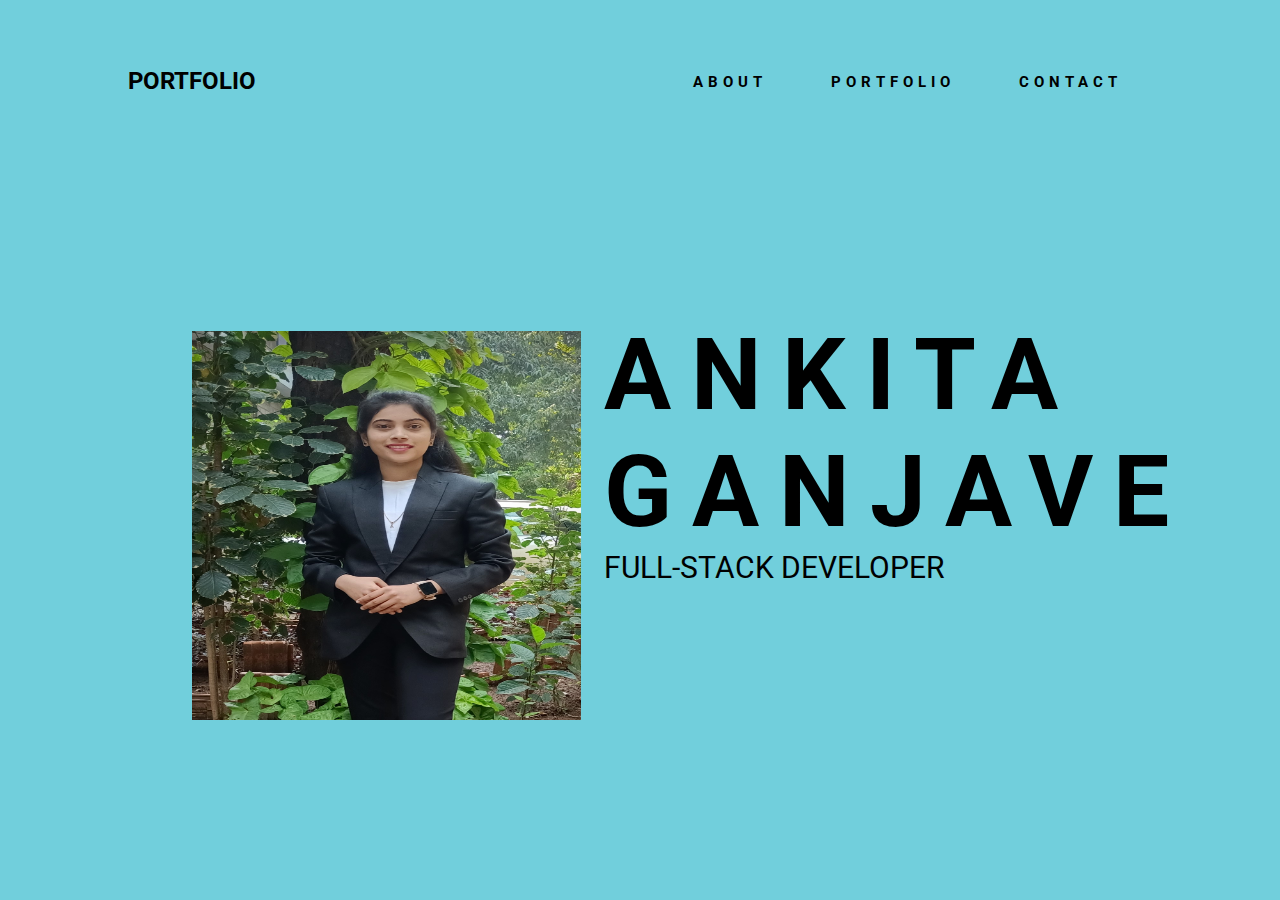
<file: task 1/index.html>
<!DOCTYPE html>
<html lang="en">
<head>
    <meta charset="UTF-8">
    <meta http-equiv="X-UA-Compatible" content="IE=edge">
    <meta name="viewport" content="width=device-width, initial-scale=1.0">
    <title>Personl Website</title>
    <link rel="stylesheet" href="styles.css">
    <link rel="stylesheet" href="https://cdnjs.cloudflare.com/ajax/libs/font-awesome/5.15.3/css/all.min.css" integrity="sha512-iBBXm8fW90+nuLcSKlbmrPcLa0OT92xO1BIsZ+ywDWZCvqsWgccV3gFoRBv0z+8dLJgyAHIhR35VZc2oM/gI1w==" crossorigin="anonymous" referrerpolicy="no-referrer" />
</head>
<body>
    <div class="ANKU">
        <img src="pagal.jpg" alt="">
        <div class="content">
            <h2>PORTFOLIO</h2>
            <ul>
                <li><a href="#">ABOUT</a></li>
                <li><a href="#">PORTFOLIO</a></li>
                <li><a href="#">CONTACT</a></li>
            </ul>
        </div>
        <div class="main">
            <h1>ANKITA</h1>
            <h1>GANJAVE</h1>
            <p>FULL-STACK DEVELOPER</p>
        </div>
        <div class="social">
            <div class="icon">
                <i class="fab fa-facebook-f"></i>
                <i class="fab fa-instagram"></i>
                <i class="fab fa-twitter"></i>
            </div>
        </div>
    </div>
</body>
</html>
</file>
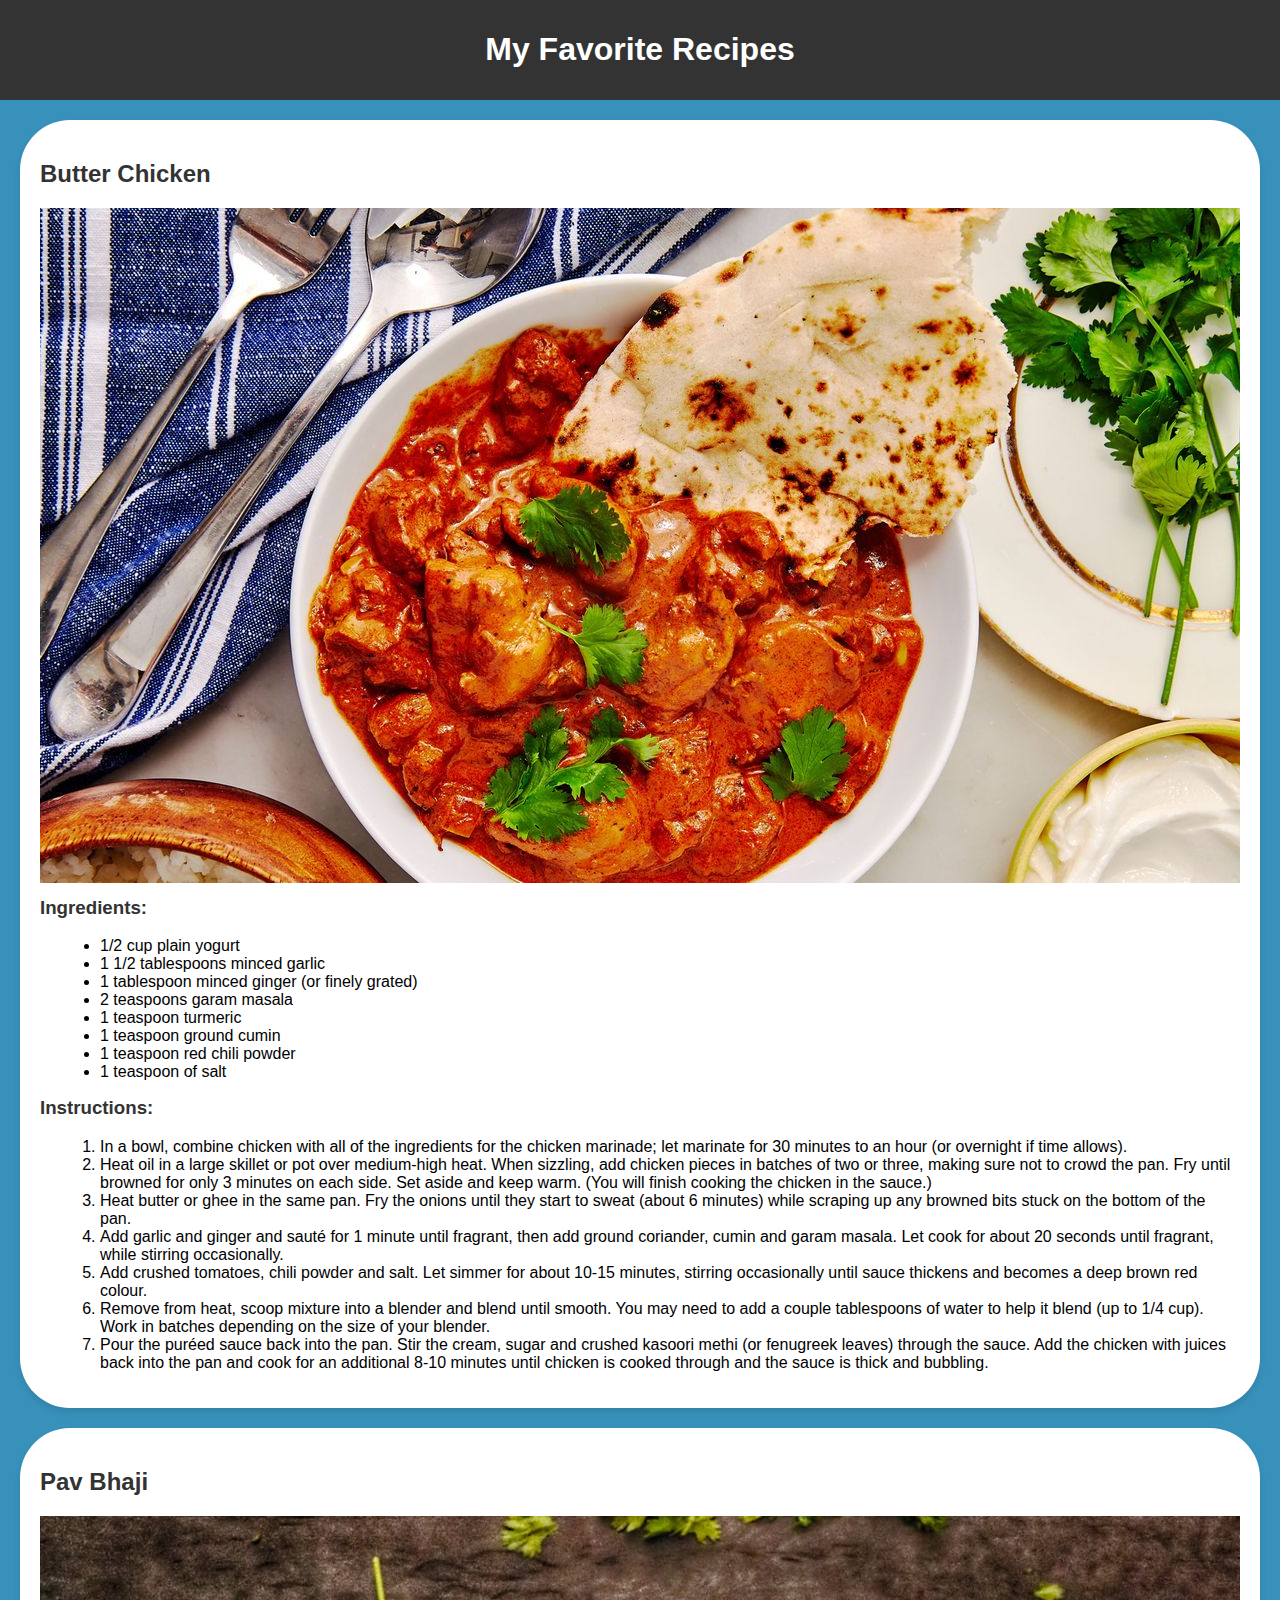
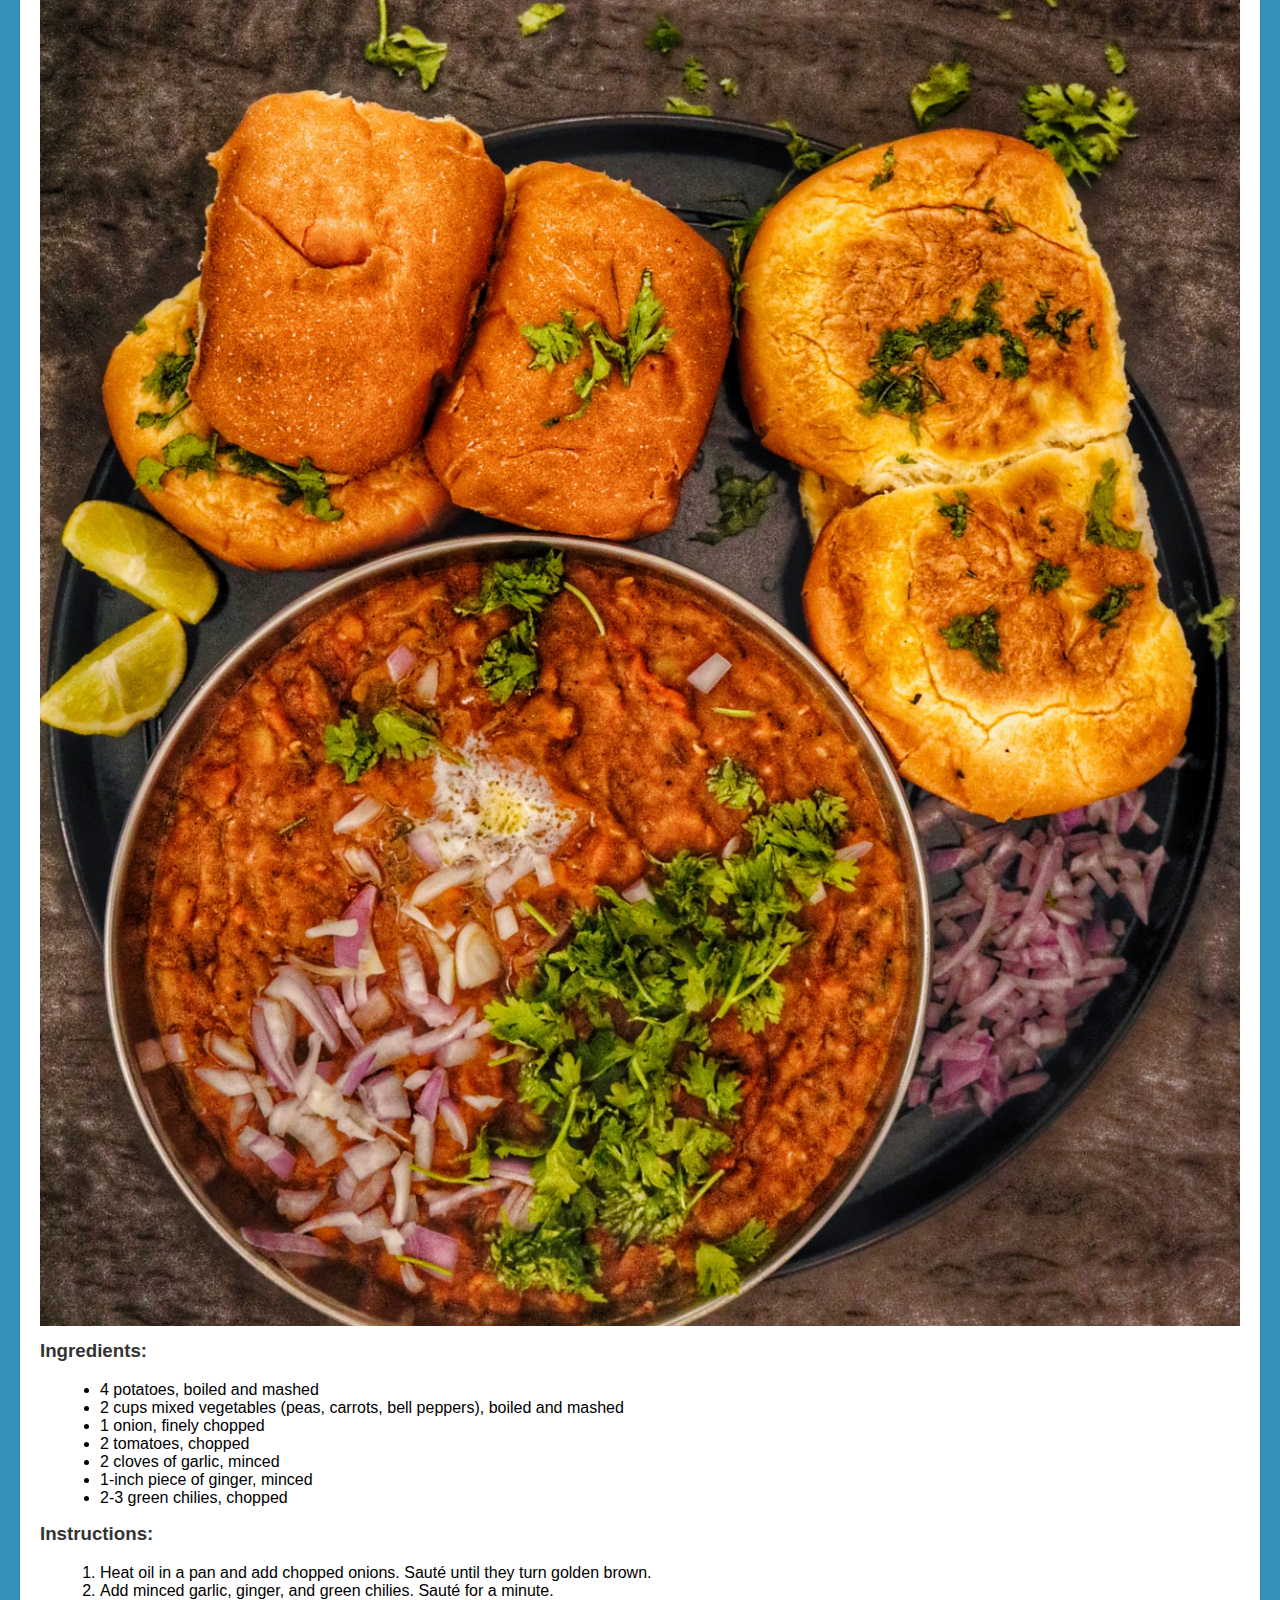
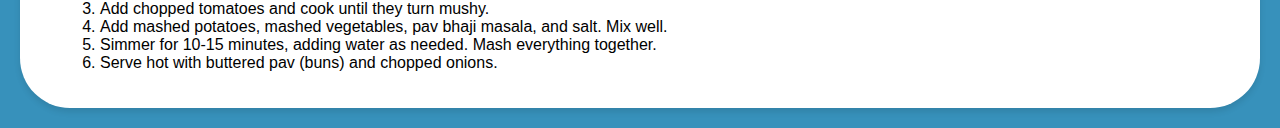
<file: task 2/index.html>
<!DOCTYPE html>
<html lang="en">
<head>
    <meta charset="UTF-8">
    <meta name="viewport" content="width=device-width, initial-scale=1.0">
    <title>My Favorite Recipes</title>
    <link rel="stylesheet" href="styles.css">
</head>
<body>
    <header>
        <h1>My Favorite Recipes</h1>
    </header>

    <section class="recipe">
        <h2>Butter Chicken</h2>
        <div class="image-container">
            <img src="chicken.jpg" alt="Misal Pav">
        </div>
        <h3>Ingredients:</h3>
        <ul>
            <li>1/2 cup plain yogurt
                <li>1 1/2 tablespoons minced garlic
                    <li>1 tablespoon minced ginger (or finely grated)
                        <li>2 teaspoons garam masala
                            <li>1 teaspoon turmeric
                                <li>1 teaspoon ground cumin
                                    <li>1 teaspoon red chili powder
                                        <li>1 teaspoon of salt
        </ul>

        <h3>Instructions:</h3>
        <ol>
            <li>In a bowl, combine chicken with all of the ingredients for the chicken marinade; let marinate for 30 minutes to an hour (or overnight if time allows).
                <li>   Heat oil in a large skillet or pot over medium-high heat. When sizzling, add chicken pieces in batches of two or three, making sure not to crowd the pan. Fry until browned for only 3 minutes on each side. Set aside and keep warm. (You will finish cooking the chicken in the sauce.)
                    <li>  Heat butter or ghee in the same pan. Fry the onions until they start to sweat (about 6 minutes) while scraping up any browned bits stuck on the bottom of the pan. 
                        <li>  Add garlic and ginger and sauté for 1 minute until fragrant, then add ground coriander, cumin and garam masala. Let cook for about 20 seconds until fragrant, while stirring occasionally.
                            <li>  Add crushed tomatoes, chili powder and salt. Let simmer for about 10-15 minutes, stirring occasionally until sauce thickens and becomes a deep brown red colour.
                                <li> Remove from heat, scoop mixture into a blender and blend until smooth. You may need to add a couple tablespoons of water to help it blend (up to 1/4 cup). Work in batches depending on the size of your blender.
                                    <li> Pour the puréed sauce back into the pan. Stir the cream, sugar and crushed kasoori methi (or fenugreek leaves) through the sauce. Add the chicken with juices back into the pan and cook for an additional 8-10 minutes until chicken is cooked through and the sauce is thick and bubbling.
        </ol>
    </section>

    <section class="recipe">
        <h2>Pav Bhaji</h2>
        <div class="image-container">
            <img src="paavbhaji.jpg" alt="Pav Bhaji">
        </div>
        <h3>Ingredients:</h3>
        <ul>
            <li>4 potatoes, boiled and mashed</li>
            <li>2 cups mixed vegetables (peas, carrots, bell peppers), boiled and mashed</li>
            <li>1 onion, finely chopped</li>
            <li>2 tomatoes, chopped</li>
            <li>2 cloves of garlic, minced</li>
            <li>1-inch piece of ginger, minced</li>
            <li>2-3 green chilies, chopped</li>
        </ul>

        <h3>Instructions:</h3>
        <ol>
            <li>Heat oil in a pan and add chopped onions. Sauté until they turn golden brown.</li>
            <li>Add minced garlic, ginger, and green chilies. Sauté for a minute.</li>
            <li>Add chopped tomatoes and cook until they turn mushy.</li>
            <li>Add mashed potatoes, mashed vegetables, pav bhaji masala, and salt. Mix well.</li>
            <li>Simmer for 10-15 minutes, adding water as needed. Mash everything together.</li>
            <li>Serve hot with buttered pav (buns) and chopped onions.</li>
        </ol>
    </section>

    

</body>
</html>
</file>
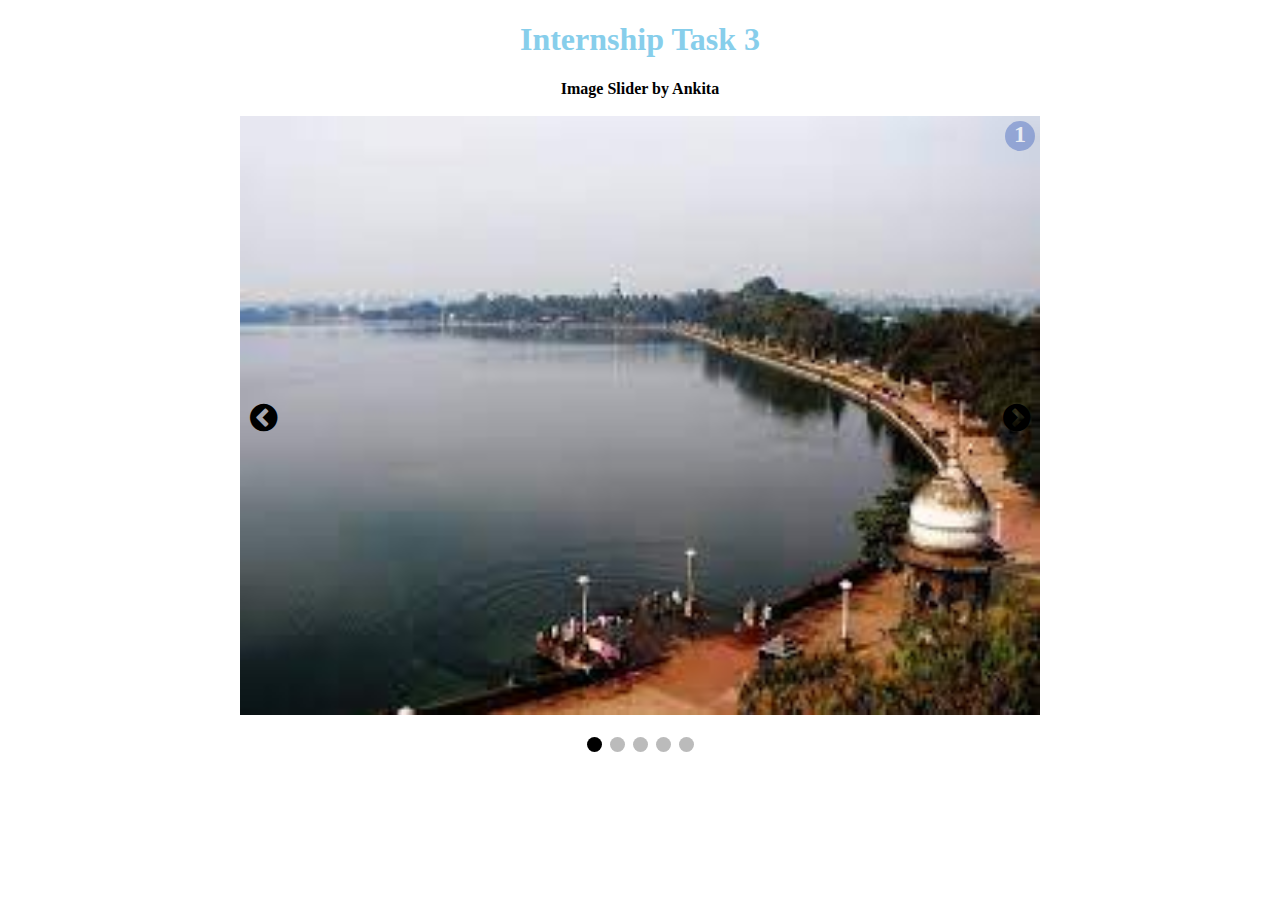
<file: task 3/index.html>
<!DOCTYPE html>
<html>

<head>
	<title>
		Image Slider by Ankita
	</title>

	<meta name="viewport" content="width=device-width, initial-scale=1">

	<link rel="stylesheet"
		href=
"https://cdnjs.cloudflare.com/ajax/libs/font-awesome/4.7.0/css/font-awesome.min.css">


	<style>
		img {
			width: 100%;
		}

		.height {
			height: 10px;
		}

		/* Image-container design by anku*/
		.image-container {
			max-width: 800px;
			position: relative;
			margin: auto;
		}

		.next {
			right: 0;
		}

		/* Next and previous icon design by anku */
		.previous,
		.next {
			cursor: pointer;
			position: absolute;
			top: 50%;
			padding: 10px;
			margin-top: -25px;
		}

		/* caption decorate by anku*/
		.captionText {
			color: #000000;
			font-size: 14px;
			position: absolute;
			padding: 12px 12px;
			bottom: 8px;
			width: 100%;
			text-align: center;
		}

		/* Slider image number by anku */
		.slideNumber {
			background-color: #5574C5;
			color: white;
			border-radius: 25px;
			right: 0;
			opacity: .5;
			margin: 5px;
			width: 30px;
			height: 30px;
			text-align: center;
			font-weight: bold;
			font-size: 24px;
			position: absolute;
		}

		.fa {
			font-size: 32px;
		}

		.fa:hover {
			transform: rotate(360deg);
			transition: 1s;
			color: white;
		}

		.footerdot {
			cursor: pointer;
			height: 15px;
			width: 15px;
			margin: 0 2px;
			background-color: #bbbbbb;
			border-radius: 50%;
			display: inline-block;
			transition: background-color 0.5s ease;
		}

		.active,
		.footerdot:hover {
			background-color: black;
		}
	</style>
</head>

<body>
	<center>
		<h1 style="color:Skyblue">
			Internship Task 3
		</h1>

		<b>
			Image Slider by Ankita
		</b>

		<br><br>
	</center>

	<!-- Image container of the image slider by anku -->
	<div class="image-container">
		<div class="slide">
			<div class="slideNumber">1</div>
			<img src="1.jpeg"
"image3.jpeg">
		</div>
		<div class="slide">
			<div class="slideNumber">2</div>
			<img src="2.jpeg"
"image2.jpeg">
		</div>
		<div class="slide">
			<div class="slideNumber">3</div>
			<img src="3.jpeg"
"image2.jpeg">
		</div>
		<div class="slide">
			<div class="slideNumber">4</div>
			<img src="5.jpeg"  
"image2.jpeg">
		</div>
		<div class="slide">
			<div class="slideNumber">5</div>
			<img src="pp.jpeg"          
"image1.jpeg">
		</div>

		<!-- Next and Previous icon to change images by anku-->
		<a class="previous" onclick="moveSlides(-1)">
			<i class="fa fa-chevron-circle-left"></i>
		</a>
		<a class="next" onclick="moveSlides(1)">
			<i class="fa fa-chevron-circle-right"></i>
		</a>
	</div>
	<br>

	<div style="text-align:center">
		<span class="footerdot" onclick="activeSlide(1)">
		</span>
		<span class="footerdot" onclick="activeSlide(2)">
		</span>
		<span class="footerdot" onclick="activeSlide(3)">
		</span>
        <span class="footerdot" onclick="activeSlide(4)">
		</span>
        <span class="footerdot" onclick="activeSlide(5)">
		</span>
	</div>

	<script>
		let slideIndex = 1;
		displaySlide(slideIndex);

		function moveSlides(n) {
			displaySlide(slideIndex += n);
		}

		function activeSlide(n) {
			displaySlide(slideIndex = n);
		}

		/* Main function */
		function displaySlide(n) {
			let i;
			let totalslides =
				document.getElementsByClassName("slide");

			let totaldots =
				document.getElementsByClassName("footerdot");

			if (n > totalslides.length) {
				slideIndex = 1;
			}
			if (n < 1) {
				slideIndex = totalslides.length;
			}
			for (i = 0; i < totalslides.length; i++) {
				totalslides[i].style.display = "none";
			}
			for (i = 0; i < totaldots.length; i++) {
				totaldots[i].className =
					totaldots[i].className.replace(" active", "");
			}
			totalslides[slideIndex - 1].style.display = "block";
			totaldots[slideIndex - 1].className += " active";
		}
	</script>
</body>

</html>
</file>
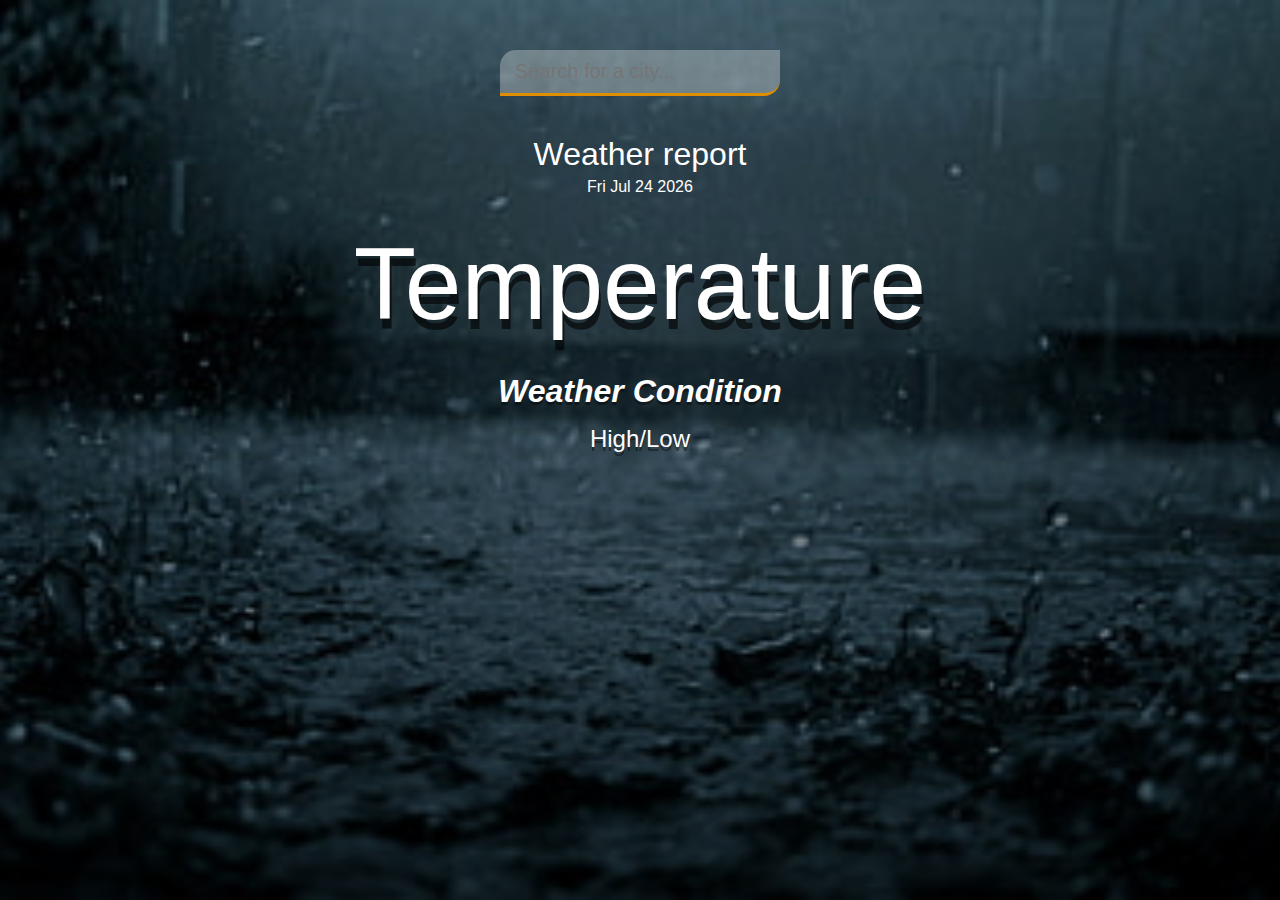
<file: task4/index.html>
<!DOCTYPE html>
<html lang="en">
<head>
  <meta charset="UTF-8">
  <meta name="viewport" content="width=device-width, initial-scale=1.0">
  <meta http-equiv="X-UA-Compatible" content="ie=edge">
  <title>Weather app</title>
  <link rel="stylesheet" href="styles.css" />
</head>
<body>
  <div class="app-wrap">
    <header>
      <input type="text" autocomplete="off" class="search-box" placeholder="Search for a city..." />
    </header>
    <main>
      <section class="location">
        <div class="city">Weather report</div>
        <div class="date"><p id="currentDate"></p></div>
      </section>
      <div class="current">
        <div class="temp"><span>Temperature</span></div>
        <div class="weather">Weather Condition</div>
        <div class="hi-low">High/Low</div>
      </div>
    </main>
  </div>
  <script src="main.js"></script>
  <script>
    // JavaScript code to display the current date
    const currentDateElement = document.getElementById("currentDate");
    const currentDate = new Date();
    currentDateElement.textContent = currentDate.toDateString();
  </script>
</body>
</html>
</file>
<file: task 1/styles.css>
@import url('https://fonts.googleapis.com/css2?family=Roboto:wght@300;400;500;700;900&display=swap');

*{
    margin: 0;
    padding: 0;
    box-sizing: border-box;
    font-family: 'Roboto', sans-serif;
    color: #000000;
}

.ANKU{
    height: 100vh;
    width: 100%;
    background: #71cfdc;
    background-size: cover;
}

img {
    position: absolute;
    width: 389px;
    height: 389px;
    border-radius: 00%;
    left: 15%;
    bottom: 20%;
}

.content{
    height: 18vh;
    width: 80%;
    margin: auto;
    display: flex;
    align-items: center;
    justify-content: space-between;
}

.content h1{
    font-size: 25px;
    letter-spacing: 3px;
}

.content h1:hover{
    color:rgb(47, 133, 203);
}

.content ul li {
    display: inline-block;
    list-style-type: none;
    padding: 0px 30px;
    font-weight: bold;
}

.content ul li a{
   font-size: 15px;
   text-decoration: none;
   letter-spacing: 5px;
   transition: .3s;
}

.content ul li a:hover{
    color: rgb(47, 133, 203);
}

.main{
    position: absolute;
    left: 70%;
    top: 50%;
    transform: translate(-50%, -50%);
}

h1{
    font-size: 100px;
    letter-spacing: 20px;
    font-weight: bold;
}

h1:hover{
    color: rgb(47, 133, 203)rab;
}

h3{
    font-size: 60px;
    font-weight: 400;
    letter-spacing: 20px;
    margin-bottom: 7px;

}



p{
    font-size: 30px;
    letter-spacing: 0px;
    position: center;
}

p:hover{
    color:  rgb(47, 133, 203);
}

.icon{
    position: absolute;
    height: 35%;
    width: 80px;
    text-align: center;
    padding-top: 10%;
    bottom: 50%;
}

.icon i{
    display: inline-block;
    margin: 15px 23px;
    font-size: 20px;
}
</file>
<file: task 2/styles.css>
body {
    font-family: Arial, sans-serif;
    margin: 0;
    padding: 0;
    background-color: #3791bb;
}

header {
    text-align: center;
    background-color: #333;
    color: #fff;
    padding: 10px 0;
}

.recipe {
    background-color: #fff;
    margin: 20px;
    padding: 20px;
    border-radius: 50px;
    box-shadow: 0px 4px 6px rgba(0, 0, 0, 0.1);
}

.recipe h2 {
    color: #333;
}

.image-container {
    text-align: center;
    margin-bottom: 10px;
    border-radius: 50%;
}

img {
    max-width: 100%;
    height: auto;
}

.recipe h3 {
    color: #333;
    margin-top: 10px;
}

ul, ol {
    margin-left: 20px;
}

/* Customize styling further as needed */
</file>
<file: task4/styles.css>
* {
    margin: 0;
    padding: 0;
    box-sizing: border-box;
  }
  
  body {
    font-family: 'montserrat', sans-serif;
    background-image: url('1.jpg');
    background-size: cover;
    background-position: top center;
  }
  
  .app-wrap {
    display: flex;
    flex-direction: column;
    min-height: 100vh;
    background-image: linear-gradient(to bottom, rgba(0, 0, 0, 0.3), rgba(0, 0, 0, 0.6));
  }
  
  header {
    display: flex;
    justify-content: center;
    align-items: center;
    padding: 50px 15px 15px;
  }
  
  header input {
    width: 100%;
    max-width: 280px;
    padding: 10px 15px;
    border: none;
    outline: none;
    background-color: rgba(255, 255, 255, 0.3);
    border-radius: 16px 0px 16px 0px;
    border-bottom: 3px solid #DF8E00;
    
    color: #313131;
    font-size: 20px;
    font-weight: 300;
    transition: 0.2s ease-out;
  }
  
  header input:focus {
    background-color: rgba(255, 255, 255, 0.6);
  }
  
  main {
    flex: 1 1 100%;
    padding: 25px 25px 50px;
    display: flex;
    flex-direction: column;
    align-items: center;
    text-align: center;
  }
  
  .location .city {
    color: #FFF;
    font-size: 32px;
    font-weight: 500;
    margin-bottom: 5px;
  }
  
  .location .date {
    color: #FFF;
    font-size: 16px;
  }
  
  .current .temp {
    color: #FFF;
    font-size: 102px;
    font-weight: 900;
    margin: 30px 0px;
    text-shadow: 2px 10px rgba(0, 0, 0, 0.6);
  }
  
  .current .temp span {
    font-weight: 500;
  }
  
  .current .weather {
    color: #FFF;
    font-size: 32px;
    font-weight: 700;
    font-style: italic;
    margin-bottom: 15px;
    text-shadow: 0px 3px rgba(0, 0, 0, 0.4);
  }
  
  .current .hi-low {
    color: #FFF;
    font-size: 24px;
    font-weight: 500;
    text-shadow: 0px 4px rgba(0, 0, 0, 0.4);
  }
</file>
